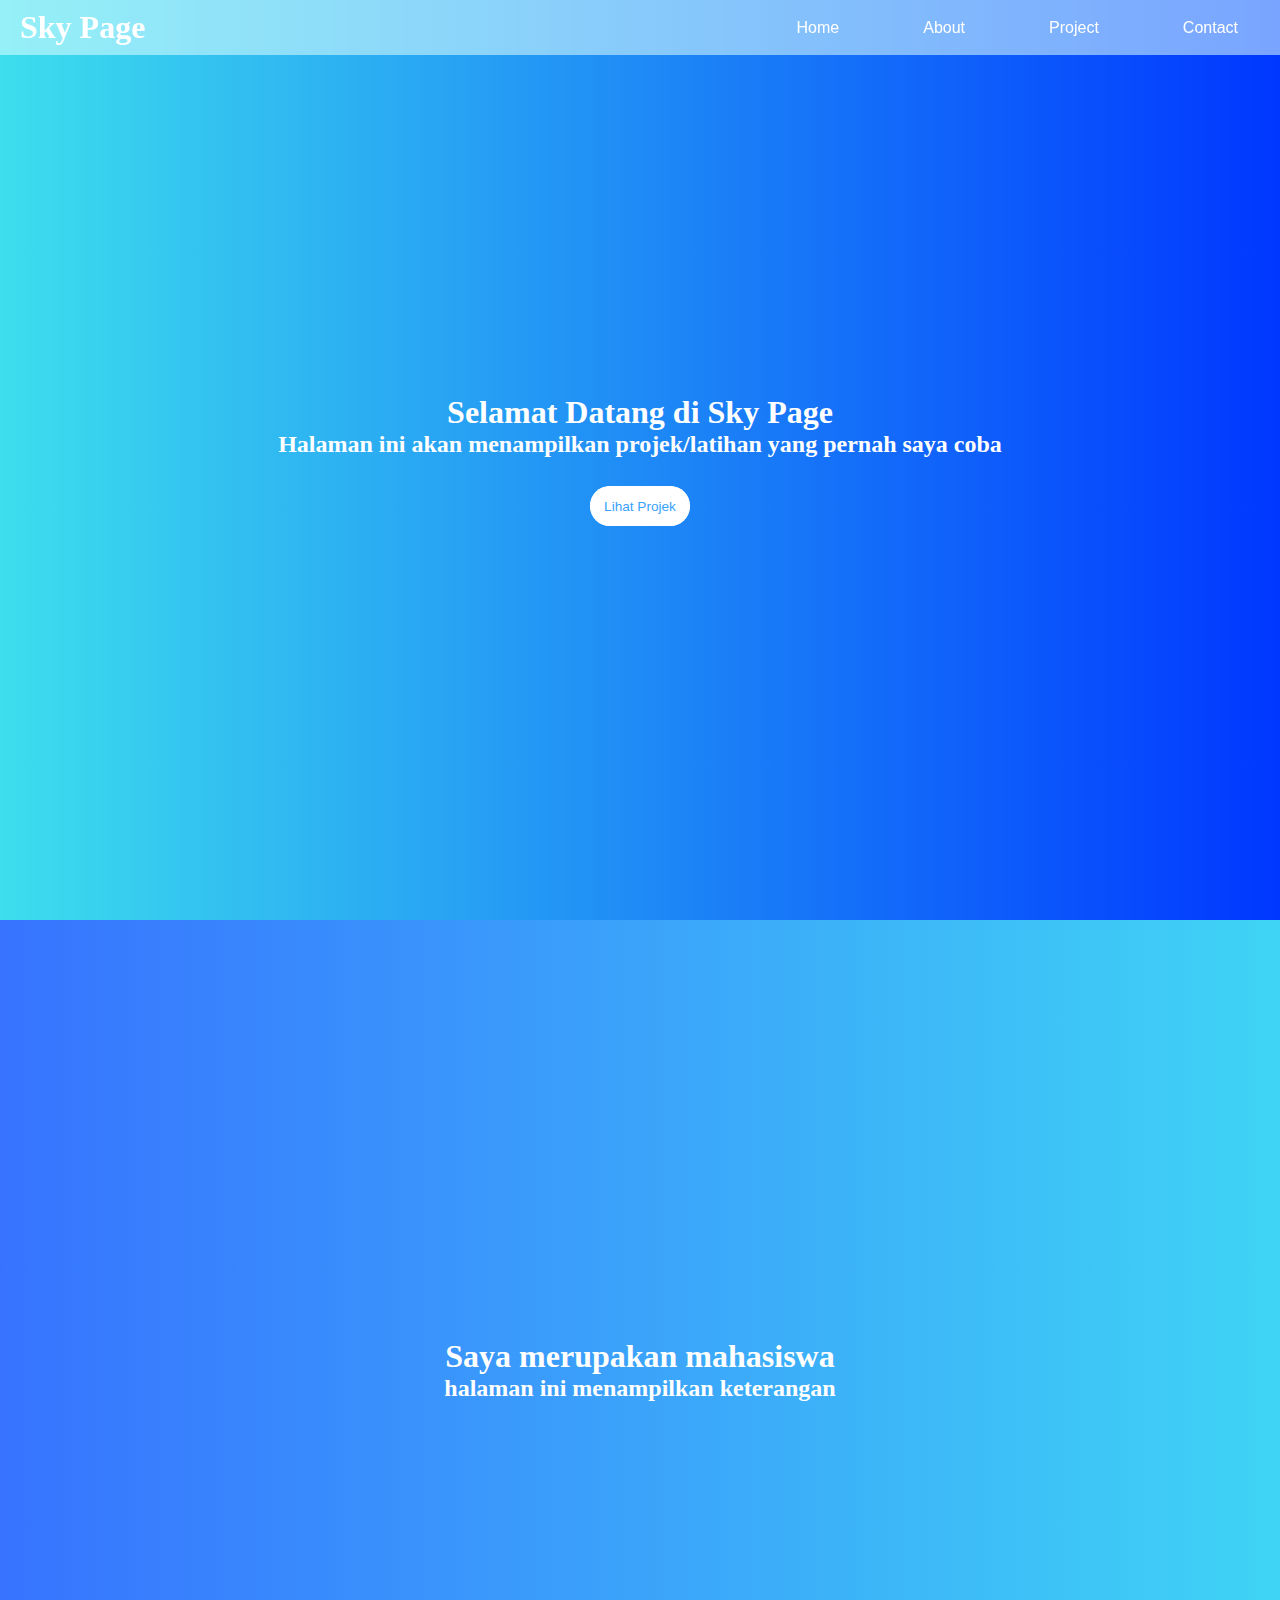
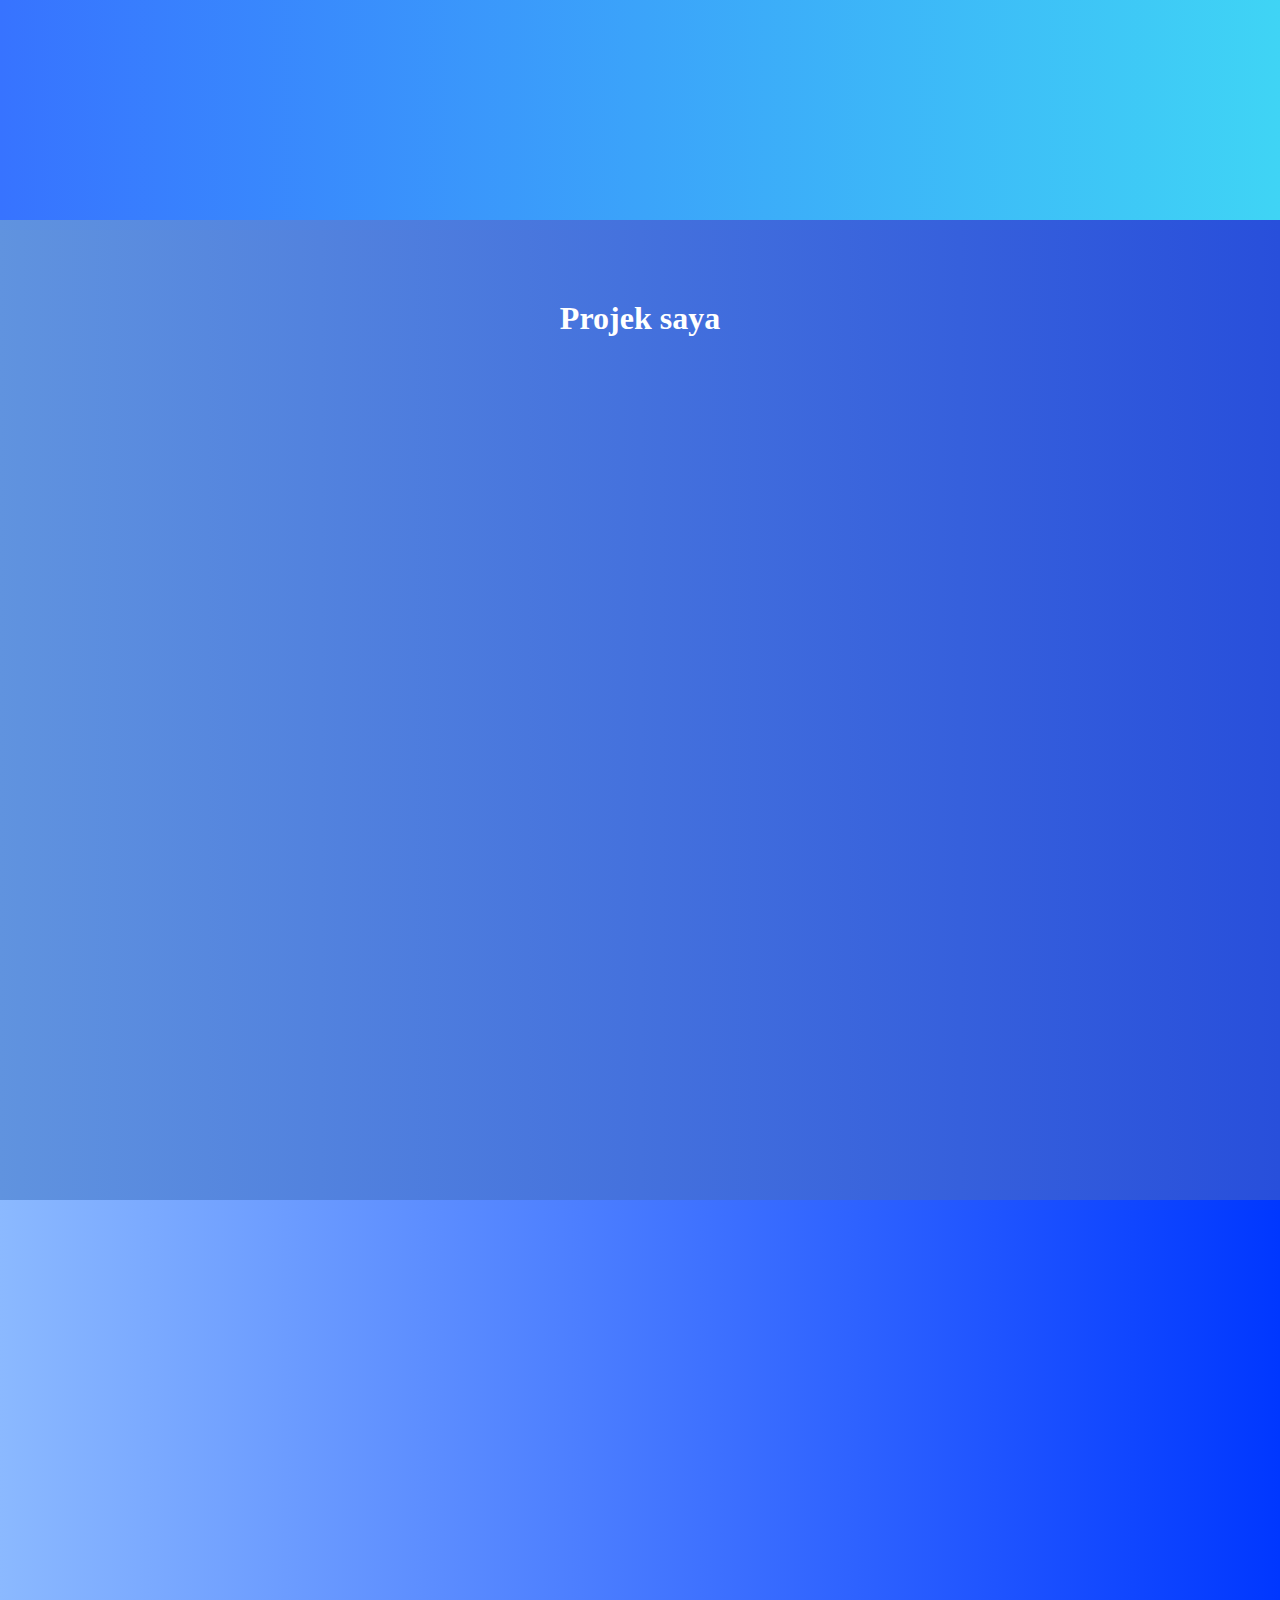
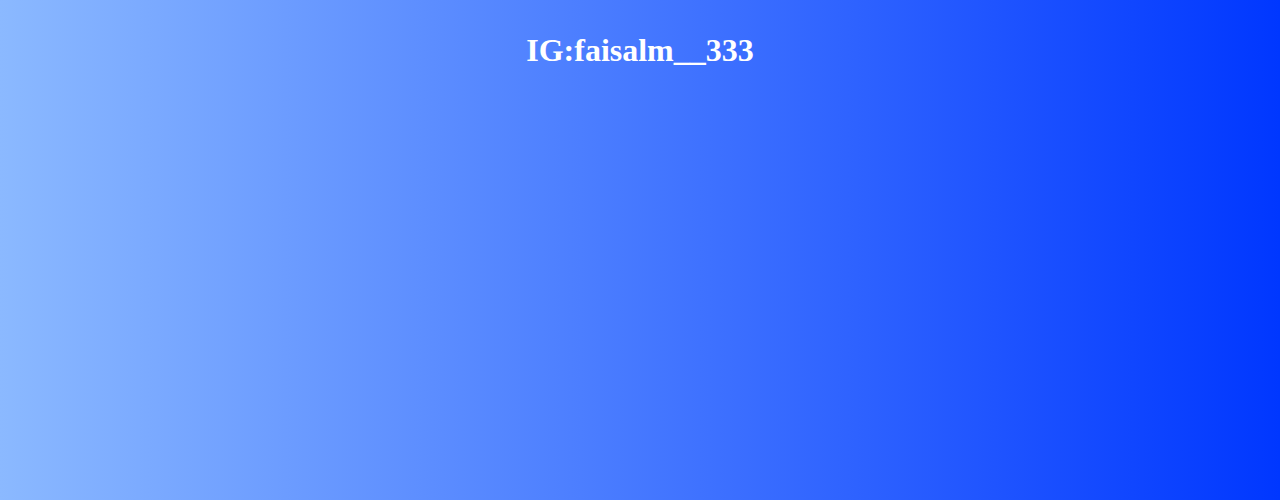
<file: index.html>
<!DOCTYPE html>
<html lang="en">
<head>
    <meta charset="UTF-8">
    <meta name="viewport" content="width=device-width, initial-scale=1.0">
    <title>Landing Page</title>
    <link rel="stylesheet" href="style.css">
</head>
<body>

    <header>
        <nav>
            <h1>Sky Page</h1>
            <ul>
                <li><a href="#home">Home</a></li>
                <li><a href="#about">About</a></li>
                <li><a href="#project">Project</a></li>
                <li><a href="#contact">Contact</a></li>
            </ul>
            <div class="iconMenu" onclick="klik(this)">
                <div class="bar1"></div>
                <div class="bar2"></div>
                <div class="bar3"></div>
            </div>

        </nav>
        <div class="dropdown">
            <a href="#home" class="home">Home</a>
            <a href="#about" class="about">About</a>
            <a href="#project" class="project">Project</a>
            <a href="#contact" class="contact">Contact</a>
        </div>
    </header>
    <main>
            <section class="home" id="home">
                <h1>Selamat Datang di <span>Sky Page</span></h1>
                <h2>Halaman ini akan menampilkan projek/latihan yang pernah saya coba</h2>
                <button><a href="#project">Lihat Projek</a></button>
            </section>

            <section class="about" id="about">
                <h1>Saya merupakan mahasiswa</h1>
                <h2>halaman ini menampilkan keterangan</h2>
            </section>
            
            <section class="project" id="project">
                <h1>Projek saya</h1>
            </section>

            <section class="contact" id="contact">
                <h1>IG:faisalm__333</h1>
            </section>            
    </main>

    <script src="script.js"></script>
</body>
</html>
</file>
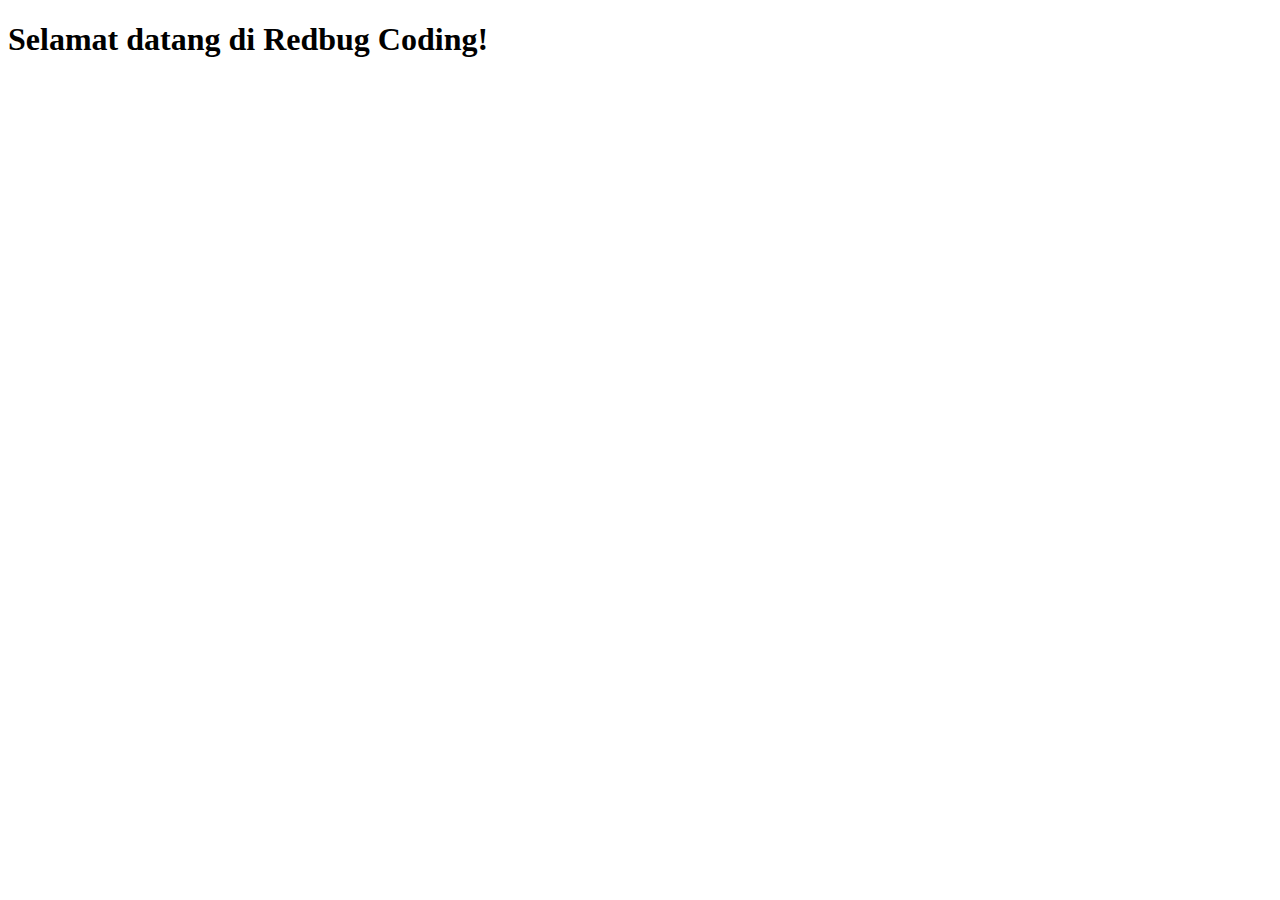
<file: Landing_page/index.html>
<!DOCTYPE html>
<html lang="en">
<head>
    <meta charset="UTF-8">
    <meta name="viewport" content="width=device-width, initial-scale=1.0">
    <title>Landing Page</title>
</head>
<body>
    <h1>
        Selamat datang di Redbug Coding!
    </h1>
</body>
</html>
</file>
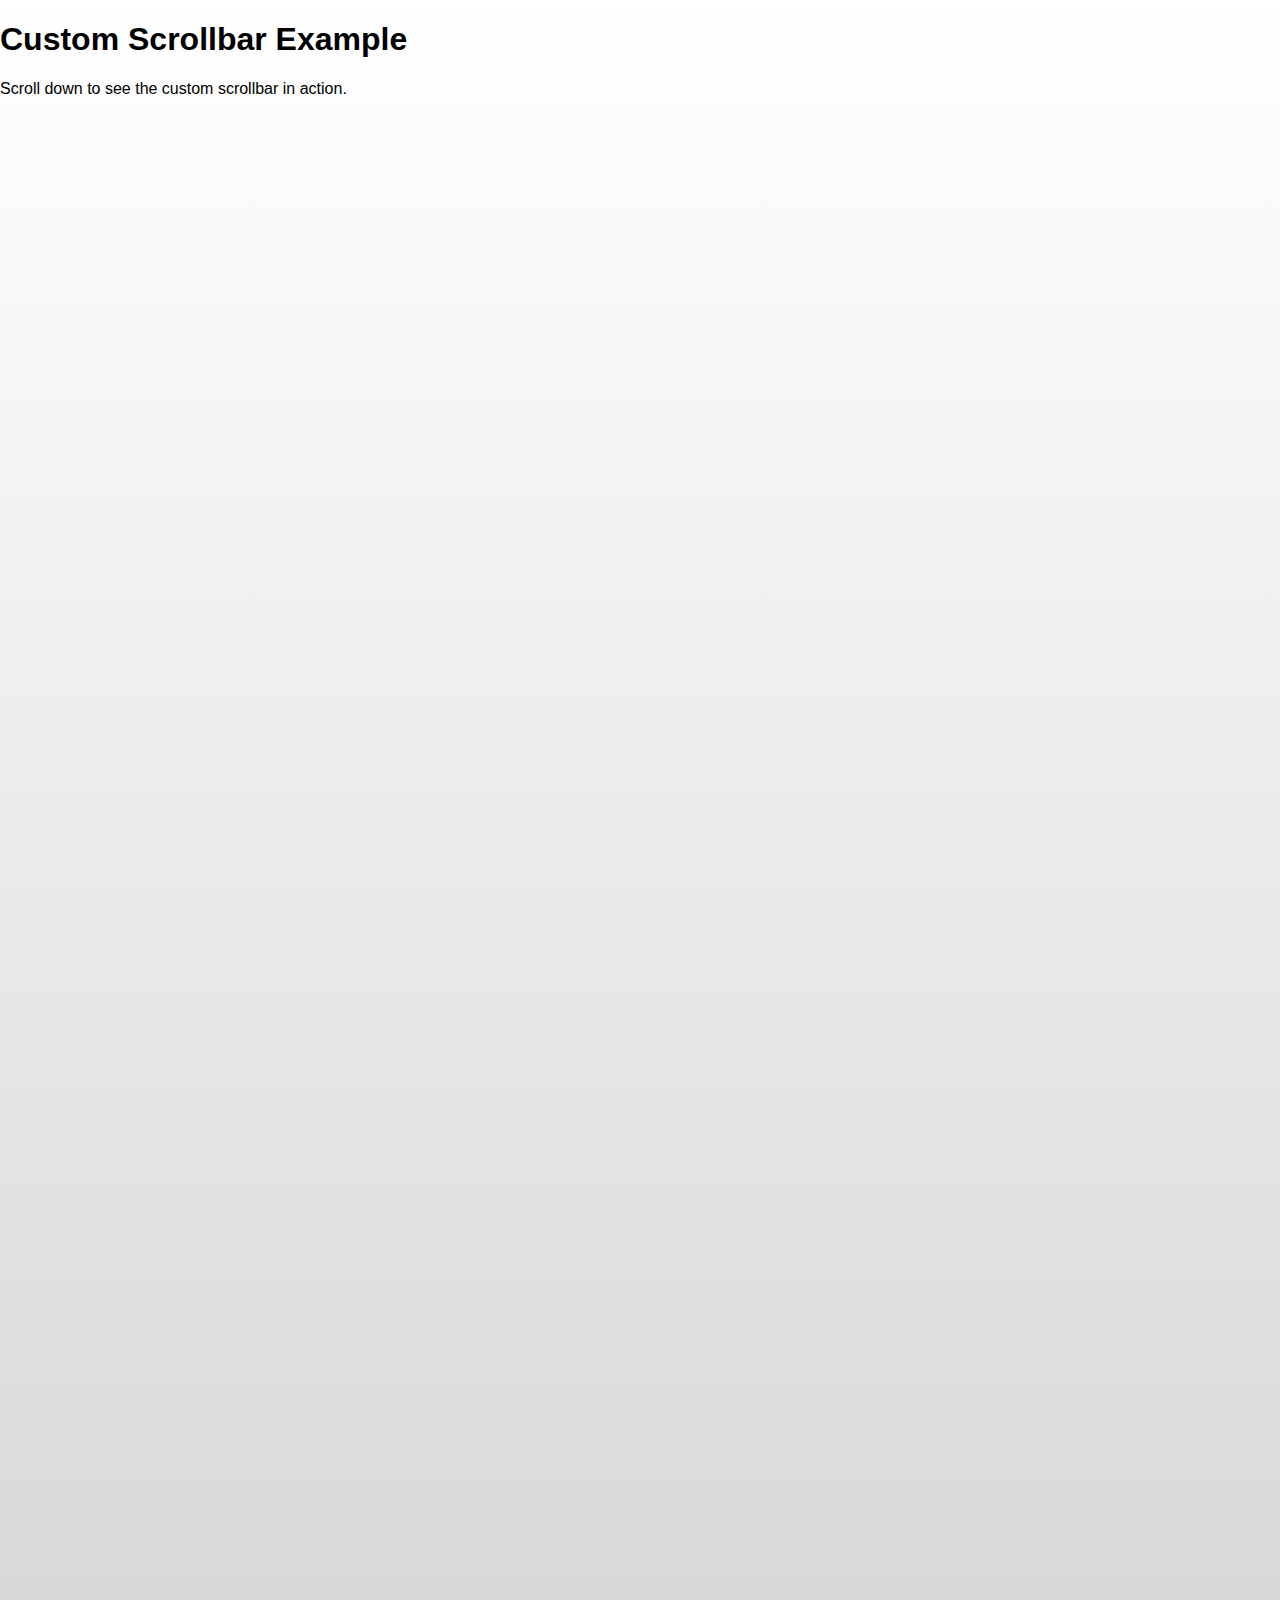
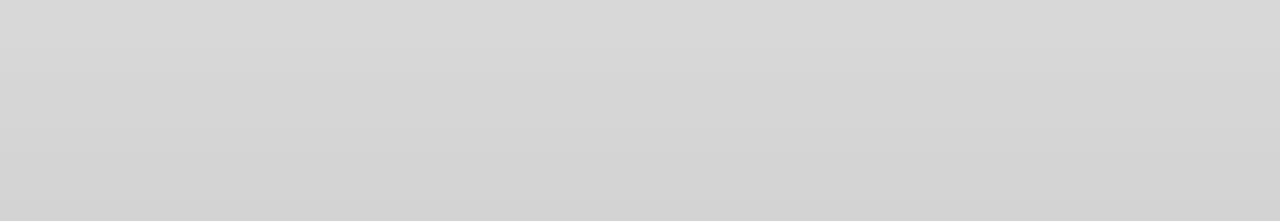
<file: index2.html>
<!DOCTYPE html>
<html lang="en">
<head>
    <meta charset="UTF-8">
    <meta name="viewport" content="width=device-width, initial-scale=1.0">
    <title>Custom Scrollbar</title>
    <style>
        /* Custom scrollbar for WebKit browsers (Chrome, Safari, Edge) */
        ::-webkit-scrollbar {
            width: 12px; /* Width of the scrollbar */
        }

        ::-webkit-scrollbar-thumb {
            background-color: #ff6347; /* Thumb color */
            border-radius: 10px; /* Roundness of the thumb */
            border: 3px solid #ffffff; /* Adds a white border around the thumb */
        }

        ::-webkit-scrollbar-track {
            background: #e0e0e0; /* Track color */
        }

        /* Custom scrollbar for Firefox */
        html {
            scrollbar-color: #ff6347 #e0e0e0; /* thumb-color, track-color */
        }

        body {
            height: 200vh; /* Make the page scrollable */
            margin: 0;
            padding: 0;
            font-family: Arial, sans-serif;
            background: linear-gradient(white, lightgrey);
        }
    </style>
</head>
<body>
    <h1>Custom Scrollbar Example</h1>
    <p>Scroll down to see the custom scrollbar in action.</p>
</body>
</html>
</file>
<file: style.css>
*{
    scroll-behavior: smooth;
    padding: 0;
    margin: 0;
    text-decoration: none;
    list-style: none;
    top: 0;
    right: 0;
    bottom: 0;
    left: 0;
}

header{
    position: fixed;
}

nav {
    background-color: rgba(222, 255, 255, 0.548);
    display: flex;
    justify-content: space-between;
    align-items: center;
    width: 100%; 
    height: 55px;
}

nav h1{
    color: white;

    display: flex;
    text-align: center;
    font-family: cursive;
    padding-left: 20px;
}

nav ul{ 
    display: flex;
    color: #ffffff;
    font-family: 'Trebuchet MS', 'Lucida Sans Unicode', 'Lucida Grande', 'Lucida Sans', Arial, sans-serif;
}


nav li{
    padding: 0 2rem;
    display: flex;
    color: rgb(255, 255, 255);
    margin: auto;
}

nav li a{
    padding: 10px;
    color: #ffffff;
}
nav li a:hover{
    color: rgb(255, 255, 255);
    cursor: pointer;
    background-color: rgb(39, 107, 255);
    border-radius: 10px;
}

.iconMenu{
    display: none;
}
/* main */

main .about, main .contact{
    height: 100vh;
    display: flex;
    align-items: center;
    text-align: center;
    justify-content: center;
    flex-direction: column;
    color: white;
}

main .project{
    padding-top: 80px;
    height: 100vh;
    display: flex;
    align-items: center;
    text-align:center;
    justify-content:start;
    flex-direction: column;
    color: white;
}

main .home{
    padding: 10px;
    height: 100vh;
    display: flex;
    align-items: center;
    text-align: center;
    justify-content: center;
    background-image: linear-gradient(to right, rgb(61, 222, 237), rgb(0, 55, 255));
    color: white;
    flex-direction: column;
}

main .about{
    background-image: linear-gradient(to right, rgb(55, 115, 255), rgb(63, 212, 245));
}

main .contact{
    background-image: linear-gradient(to right, rgb(139, 185, 255), rgb(0, 55, 255));
    
}

main .project{
    background-image: linear-gradient(to right, rgb(96, 147, 223), rgb(40, 79, 219));
}
/* home */

.home button{
    width: 100px;
    height: 40px;
    border: none;
    outline: none;
    cursor: pointer;
    position: relative;
    z-index: 0;
    border-radius: 20px;
} 

.home button a{
    text-decoration: none;
    color: rgb(56, 162, 255);
    font-family: 'Franklin Gothic Medium', 'Arial Narrow', Arial, sans-serif;
    font-size: .85rem;
    padding: 10px 5px;
}

.home button:before{
    content: '';
    background: linear-gradient(45deg, #ff0000, #ff7300, #fffb00, #48ff00, #00ffd5, #002bff, #7a00ff, #ff00c8, #ff0000);
    position: absolute;
    top: -2px;
    left:-2px;
    background-size: 400%;
    z-index: -1;
    filter: blur(5px);
    width: calc(100% + 4px);
    height: calc(100% + 4px);
    animation: glowing 20s linear infinite;
    opacity: 0;
    transition: opacity .3s ease-in-out;
    border-radius: 20px;
}

.home button:hover{
    color: white;
    padding: 1px;
    border-radius: 5px;
    color: white;
    border-radius: 20px;
    /* transition: all 0.4s ease-in-out; */
    transform: scale(1.2);
}

.home button:active {
    color: #000
}

.home button:active:after {
    background: rgba(255, 255, 255, 0.749);

}

.home button:hover:before {
    opacity: 1;
}

.home button:after {
    z-index: -1;
    content: '';
    position: absolute;
    width: 100%;
    height: 100%;
    background: #ffffff;
    left: 0;
    top: 0;
    border-radius: 20px;
}

.home h2{
    margin-top: 0;
    margin-bottom: 28px;
}


.dropdown{
    display: none;
    position: relative;
    background-color: rgba(222, 255, 255, 0.548);
    min-width: 160px;
    float: right;
    border-radius: 0 0 0 20px;
    font-family:'Gill Sans', 'Gill Sans MT', Calibri, 'Trebuchet MS', sans-serif;
}

.dropdown .contact:hover{
    background-color: white;
    color: #27acff;
    border-radius: 0 0 0 20px;
}

.dropdown a:hover{
    background-color: white;
    color: #27acff;
}

.dropdown a {
    align-items: center;
    justify-content: center;
    color: #ffffff;
    padding: 12px 16px;
    text-decoration: none;
    display: flex;
}

.show{
    display: inline-block;
}
/* media */

@media(max-width:1000px){
    nav h1{
        font-size: 18px;
    }

    nav ul{
        display: none;
    }

    .iconMenu{
        display: inline-block;
        padding-right: 20px;
    }

    .iconMenu:hover{
        cursor: pointer;
    }

    .bar1, .bar2, .bar3{
        width: 30px;
        height: 5px;
        background-color: #ffffff;
        margin: 6px 0;
        transition: 0.4s;
        border-radius: 10px;
    }

    .change .bar1{
        transform: translate(0, 12px) rotate(-45deg);
    }
    .change .bar2{
        opacity: 0;;
    }
    .change .bar3{
        transform: translate(1px, -10px) rotate(45deg);
    }


    .home button:before{
        background: linear-gradient(45deg, #ff0000, #ff7300, #b3ff00, #37ff00, #00ff62, #ff00d9, #ff00b3, #ee00ff, #ff0015);
        background-size: 400%;
        z-index: -1;
        filter: blur(3px);
        width: calc(100% + 5px);
        height: calc(100% + 5px);
        animation: glowing 25s linear infinite;
        opacity: 1;
        transition: opacity .3s ease-in-out;
        border-radius: 20px;
    }
    
    .home button a{
        text-decoration: none;
        color: rgb(0, 0, 0);
        font-family: 'Franklin Gothic Medium', 'Arial Narrow', Arial, sans-serif;
        font-size: .85rem;
        padding: 10px 5px;
    }



}

/* keyframes*/

@keyframes glowing {
    0% { background-position: 0 0; }
    50% { background-position: 400% 0; }
    100% { background-position: 0 0; }
}

@keyframes scale {
    0% {transform: scale(1);}
    100% {transform: scale(1.5);}
}

@keyframes scaleb {
    0% {transform: scale(1.5);}
    100% {transform: scale(1);}
}
</file>
